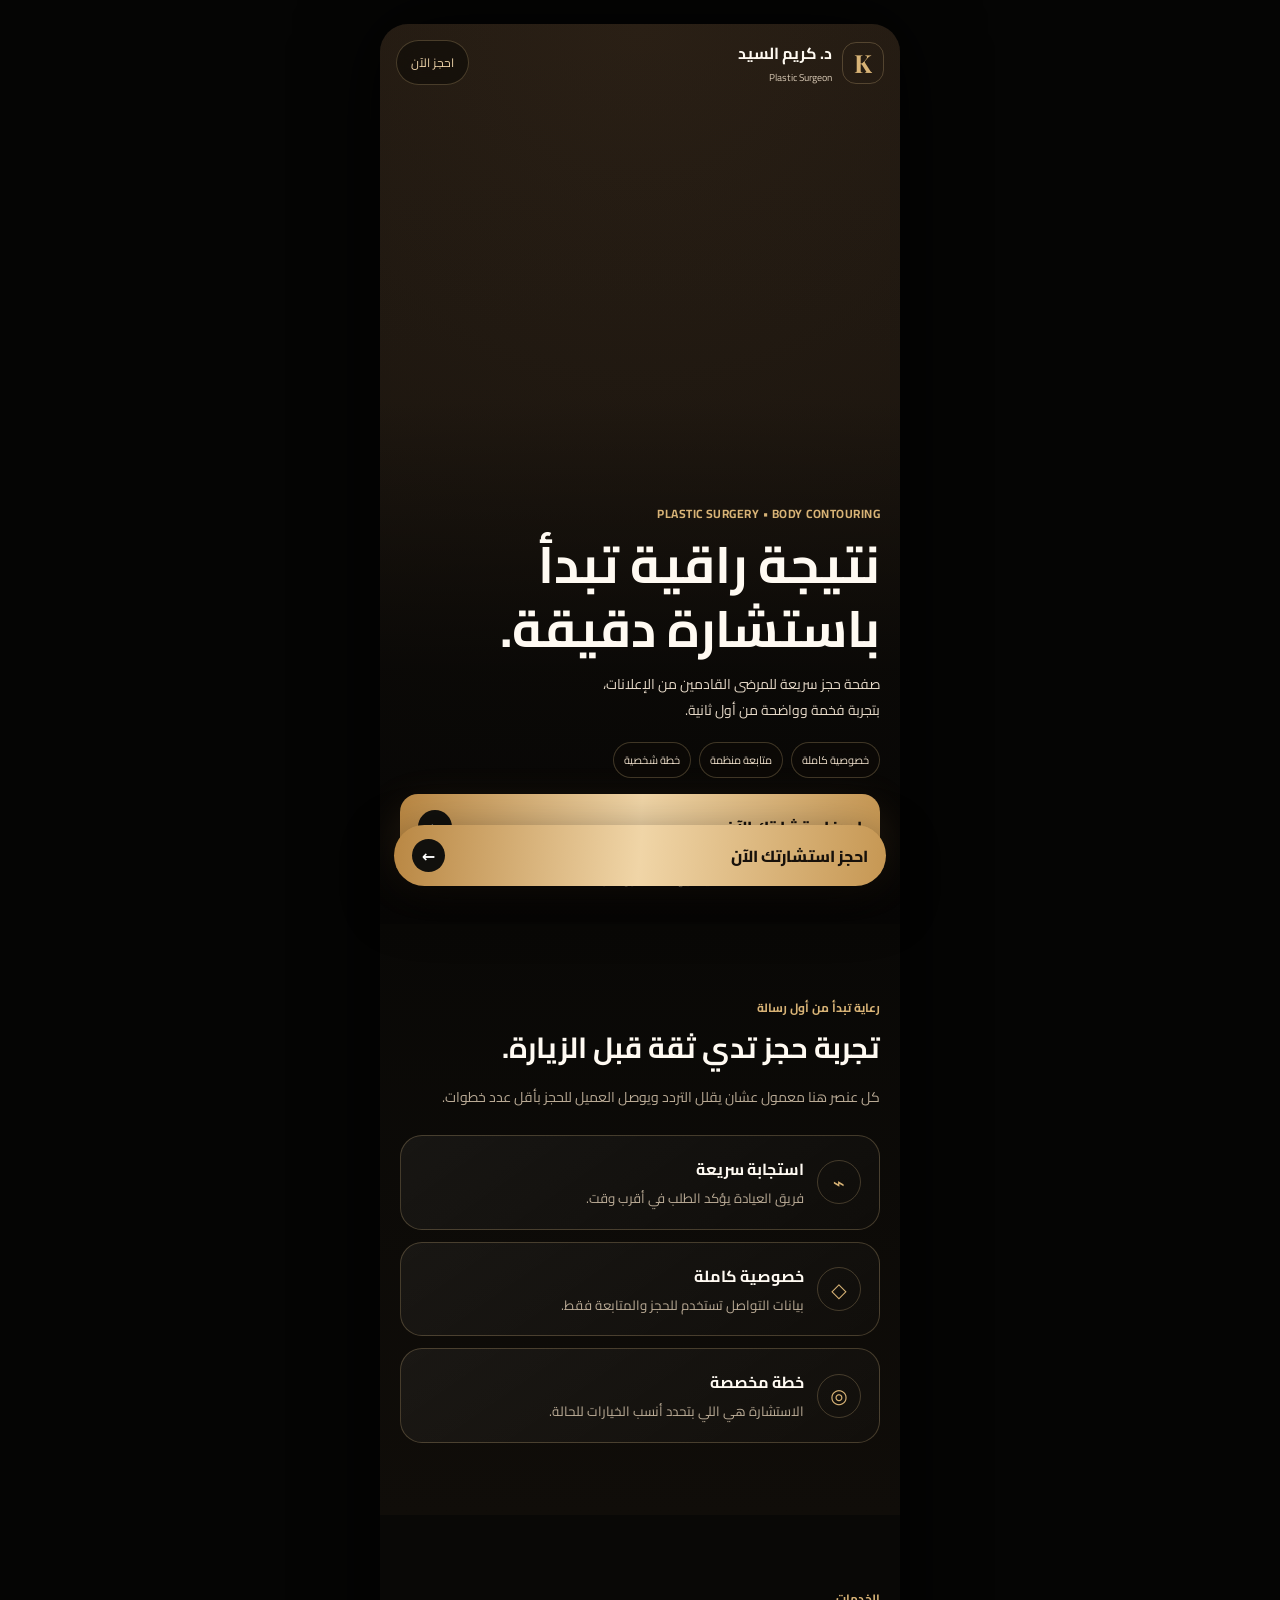
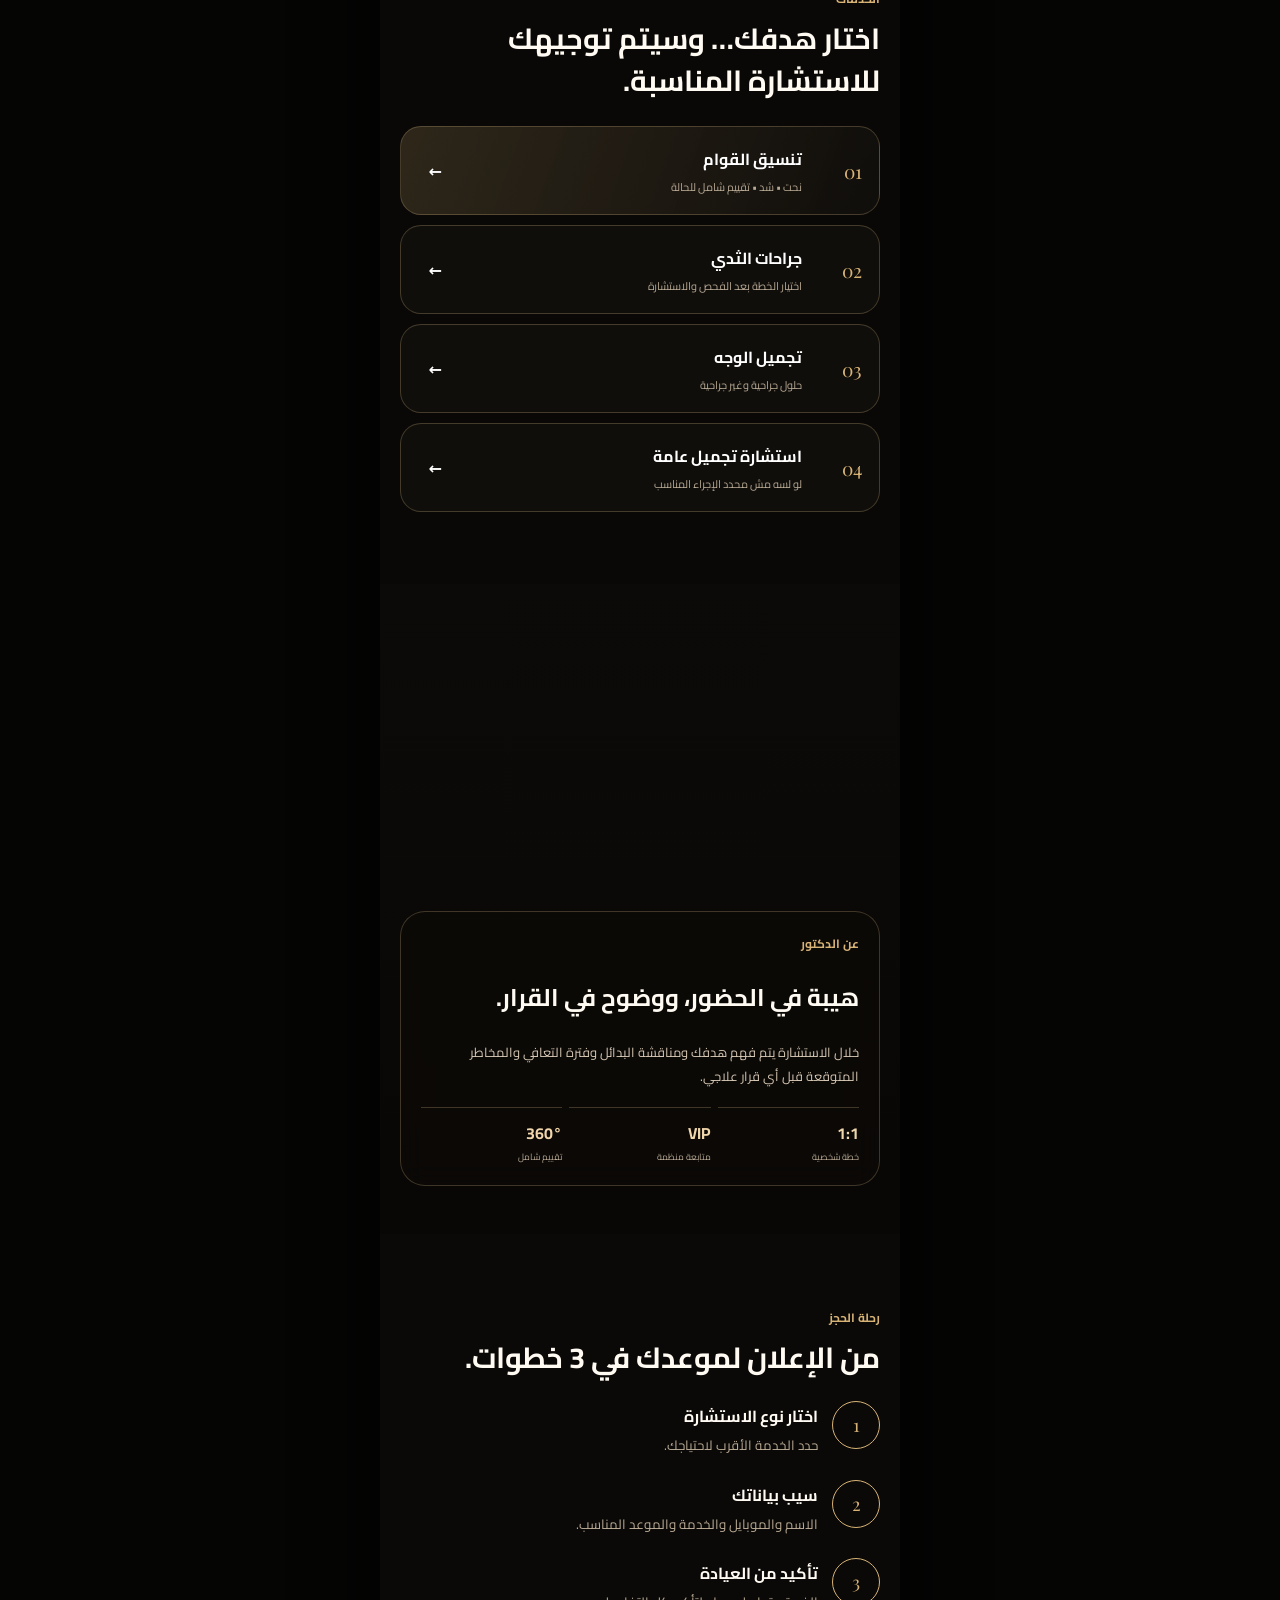
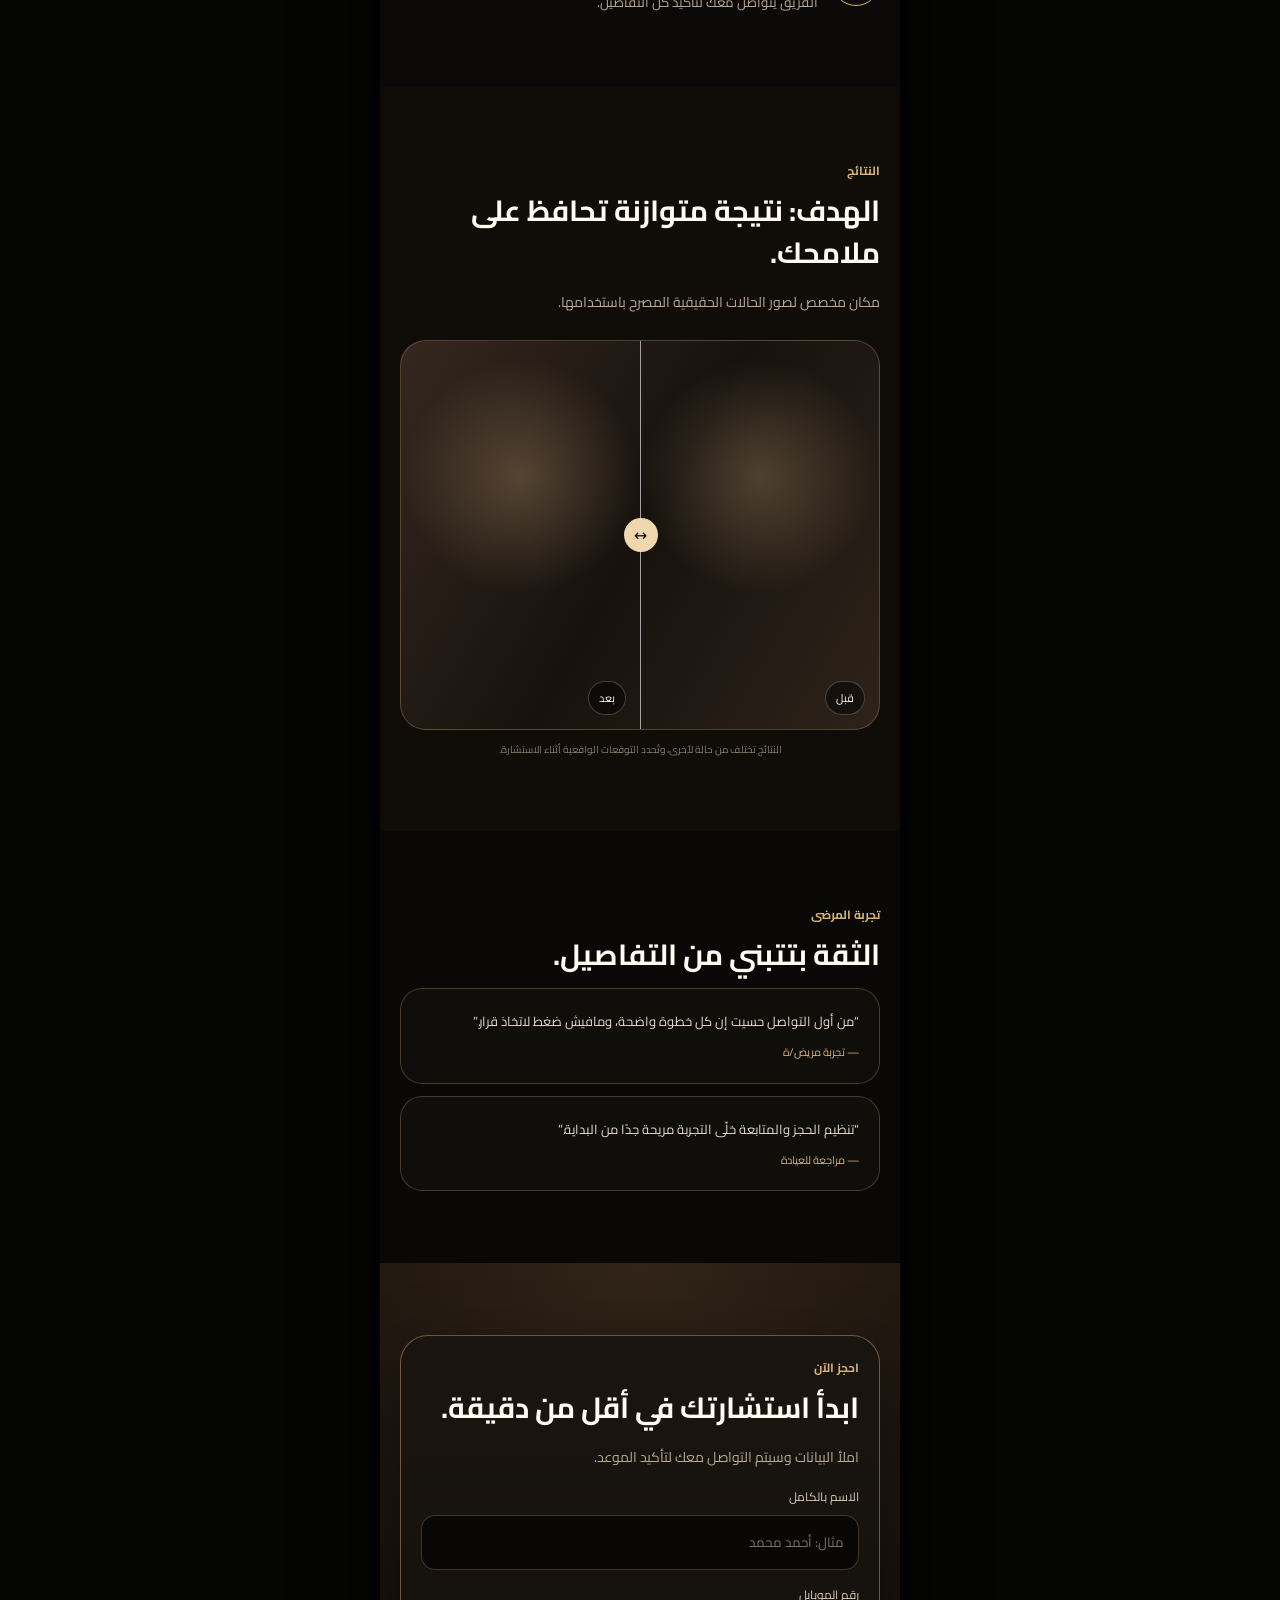
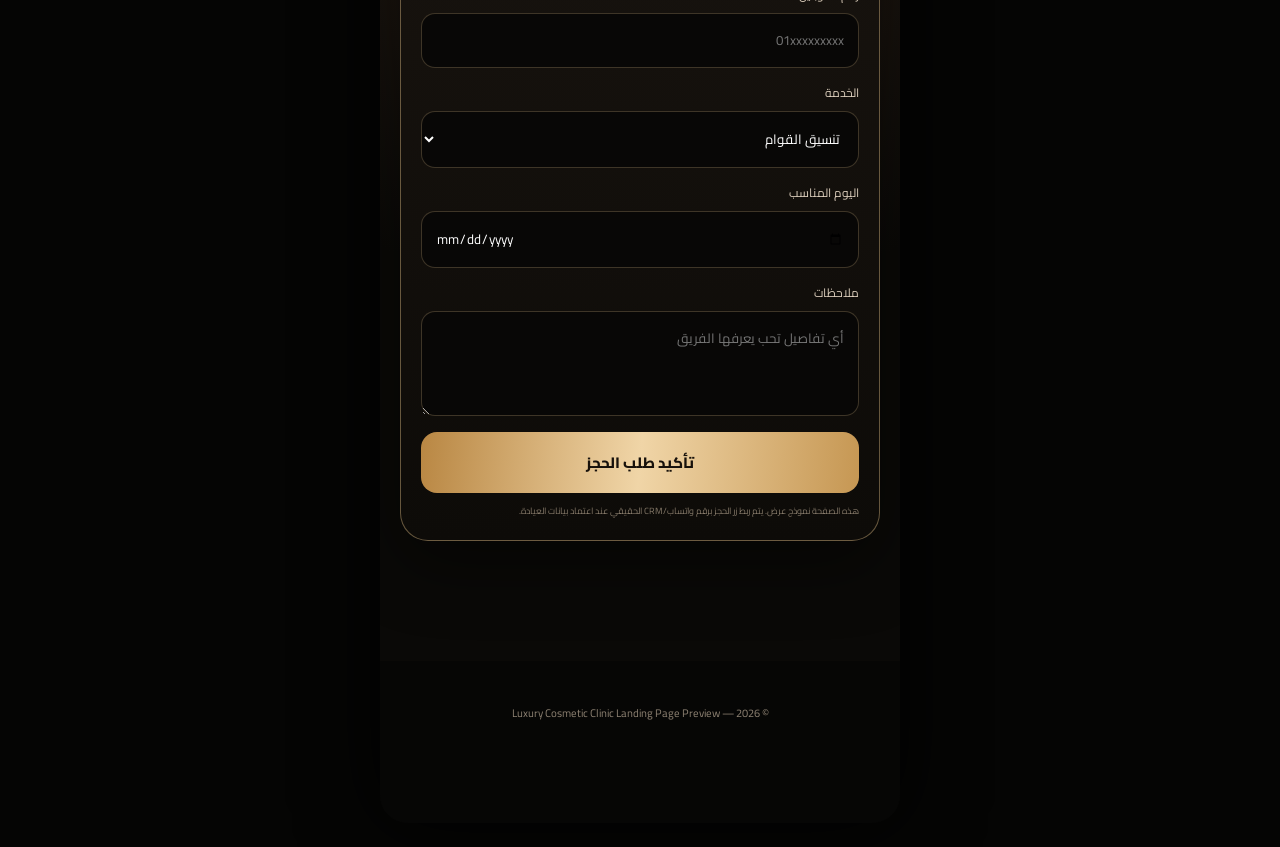
<file: doctor-live/index.html>
<!doctype html><html lang="ar" dir="rtl"><head><meta charset="utf-8"><meta name="viewport" content="width=device-width,initial-scale=1,viewport-fit=cover"><meta name="theme-color" content="#070604"><title>د. كريم السيد | جراحات التجميل</title><link rel="preconnect" href="https://fonts.googleapis.com"><link rel="preconnect" href="https://fonts.gstatic.com" crossorigin><link href="https://fonts.googleapis.com/css2?family=Cairo:wght@400;500;600;700;800&family=Playfair+Display:wght@700&display=swap" rel="stylesheet"><style>:root{--bg:#090806;--panel:#12100d;--gold:#d8b376;--gold2:#f0d6aa;--text:#fffaf2;--muted:#b9aa95;--line:rgba(224,190,135,.25)}*{box-sizing:border-box}html{scroll-behavior:smooth}body{margin:0;background:#050504;color:var(--text);font-family:Cairo,system-ui,sans-serif}.app{width:min(100%,520px);margin:auto;background:radial-gradient(circle at 50% 0,#2c2116 0,#0c0a08 28%,#070605 62%);min-height:100vh;overflow:hidden;box-shadow:0 0 80px #000}.hero{min-height:100svh;position:relative;display:flex;align-items:flex-end;padding:22px 20px 34px;isolation:isolate}.hero:before{content:"";position:absolute;inset:0;background:url('https://raw.githubusercontent.com/Trendawyno1/ecommerce-scraper/master/landing-preview/assets/hero-reference.webp') center/cover no-repeat;z-index:-3}.hero:after{content:"";position:absolute;inset:0;background:linear-gradient(180deg,rgba(5,5,4,.05),rgba(5,5,4,.14) 42%,rgba(5,5,4,.78) 72%,#070605 100%);z-index:-2}.topbar{position:absolute;top:max(14px,env(safe-area-inset-top));right:16px;left:16px;display:flex;align-items:center;justify-content:space-between;z-index:3}.brand{display:flex;gap:10px;align-items:center}.mark{width:42px;height:42px;border:1px solid var(--line);border-radius:14px;display:grid;place-items:center;color:var(--gold);font:700 25px 'Playfair Display'}.brand strong,.brand small{display:block}.brand small{color:#d4c5b1;font-size:10px}.ghost{border:1px solid var(--line);background:rgba(11,9,7,.56);backdrop-filter:blur(12px);color:var(--gold2);padding:10px 14px;border-radius:999px;text-decoration:none;font-size:12px}.heroCard{width:100%;padding:22px 0 0}.kicker{color:var(--gold);font-size:12px;font-weight:700;letter-spacing:.04em}.hero h1{font-size:clamp(34px,10vw,51px);line-height:1.25;margin:8px 0 10px}.hero p{margin:0 0 18px;color:#e5d8c7;line-height:1.9;font-size:14px;max-width:38ch}.pills{display:flex;gap:8px;flex-wrap:wrap;margin-bottom:16px}.pill{font-size:11px;border:1px solid var(--line);background:rgba(13,11,8,.62);padding:7px 10px;border-radius:999px;color:#eadbc7;backdrop-filter:blur(8px)}.cta{display:flex;align-items:center;justify-content:space-between;text-decoration:none;background:linear-gradient(95deg,#b98743,#f0d5a7,#c69753);color:#17110b;padding:16px 18px;border-radius:18px;font-weight:800;box-shadow:0 18px 46px rgba(190,142,73,.2)}.cta b{width:34px;height:34px;border-radius:50%;background:#11100d;color:#fff;display:grid;place-items:center}.sub{display:flex;justify-content:center;gap:15px;color:#b8aa95;font-size:10px;margin-top:11px}.section{padding:72px 20px}.eyebrow{color:var(--gold);font-weight:700;font-size:12px}.section h2{font-size:29px;line-height:1.45;margin:8px 0 12px}.lead{color:var(--muted);line-height:2;font-size:14px}.trust{background:linear-gradient(#090806,#100d09)}.cards{display:grid;gap:12px;margin-top:24px}.card{border:1px solid var(--line);background:linear-gradient(145deg,rgba(255,255,255,.05),rgba(255,255,255,.015));border-radius:22px;padding:18px}.cardTop{display:flex;align-items:center;gap:13px}.icon{width:44px;height:44px;border:1px solid var(--line);border-radius:50%;display:grid;place-items:center;color:var(--gold);font-size:20px}.card strong,.card small{display:block}.card small{color:var(--muted);margin-top:4px;line-height:1.7}.services{background:#090806}.service{display:grid;grid-template-columns:48px 1fr 24px;align-items:center;gap:12px;text-decoration:none;color:#fff;border:1px solid var(--line);background:#100e0b;border-radius:21px;padding:17px;margin-top:10px}.service:first-of-type{margin-top:24px;background:linear-gradient(110deg,rgba(217,180,119,.18),#100e0b)}.service .no{color:var(--gold);font-family:'Playfair Display';font-size:19px}.service small{display:block;color:var(--muted);font-size:11px;margin-top:3px}.doctor{position:relative;min-height:650px;display:flex;align-items:flex-end;background:#0c0a08;overflow:hidden}.doctor:before{content:"";position:absolute;inset:0;background:url('https://raw.githubusercontent.com/Trendawyno1/ecommerce-scraper/master/landing-preview/assets/hero-reference.webp') 52% 28%/cover no-repeat;filter:saturate(.72) brightness(.68)}.doctor:after{content:"";position:absolute;inset:0;background:linear-gradient(180deg,rgba(7,6,5,.06),rgba(7,6,5,.2) 42%,#080706 88%)}.doctorBox{position:relative;z-index:2;padding:0 20px 48px;width:100%}.doctorBox .panel{border:1px solid var(--line);background:rgba(13,11,8,.72);backdrop-filter:blur(13px);border-radius:25px;padding:20px}.doctorBox p{color:#d6c7b4;line-height:1.9;font-size:13px}.stats{display:grid;grid-template-columns:repeat(3,1fr);gap:7px;margin-top:18px}.stat{border-top:1px solid var(--line);padding-top:10px}.stat b,.stat span{display:block}.stat b{color:var(--gold2)}.stat span{font-size:9px;color:var(--muted)}.journey{background:#0a0907}.step{display:grid;grid-template-columns:48px 1fr;gap:14px;margin-top:22px}.stepN{width:48px;height:48px;border:1px solid var(--gold);border-radius:50%;display:grid;place-items:center;color:var(--gold);font-family:'Playfair Display';font-size:18px}.step small{display:block;color:var(--muted);line-height:1.7;margin-top:4px}.results{background:#100d09}.compare{height:390px;border-radius:26px;overflow:hidden;border:1px solid var(--line);position:relative;margin-top:24px;background:linear-gradient(120deg,#35271e,#17120e 50%,#2e231a);display:grid;grid-template-columns:1fr 1fr}.side{display:flex;align-items:flex-end;padding:14px;background:radial-gradient(circle at 50% 35%,rgba(229,190,139,.25),transparent 42%)}.side span{font-size:11px;border:1px solid rgba(255,255,255,.22);background:rgba(0,0,0,.48);padding:6px 10px;border-radius:999px}.divider{position:absolute;top:0;bottom:0;left:50%;width:1px;background:#fff9}.divider:after{content:'↔';position:absolute;top:50%;left:50%;transform:translate(-50%,-50%);width:34px;height:34px;border-radius:50%;display:grid;place-items:center;background:#f0d7ad;color:#16110b}.note{font-size:10px;color:#887d70;text-align:center;margin-top:10px}.reviews{background:#090806}.quote{border:1px solid var(--line);background:#100e0b;border-radius:22px;padding:20px;margin-top:12px;color:#e7ddcf;line-height:1.9;font-size:13px}.quote span{display:block;color:var(--gold);font-size:11px;margin-top:8px}.booking{background:radial-gradient(circle at 50% 0,#322418,#0a0907 62%);padding-bottom:120px}.formCard{border:1px solid rgba(224,190,135,.42);background:linear-gradient(#1a1510,#0d0b08);border-radius:28px;padding:20px;box-shadow:0 22px 70px #0007}.formCard label{display:grid;gap:7px;margin-top:13px;font-size:12px;color:#dbcdbb}.formCard input,.formCard select,.formCard textarea{font-family:inherit;width:100%;border:1px solid var(--line);background:#080706;color:#fff;border-radius:14px;padding:14px;outline:none}.formCard textarea{resize:vertical}.submit{width:100%;border:0;margin-top:16px;background:linear-gradient(95deg,#b98743,#f0d5a7,#c69753);color:#17110b;border-radius:16px;padding:16px;font-family:inherit;font-weight:800;font-size:15px}.tiny{font-size:9px;color:#857969;line-height:1.8;margin-top:10px}.footer{padding:42px 20px 100px;text-align:center;background:#060605;color:#8d8172;font-size:11px}.sticky{position:fixed;z-index:20;left:50%;bottom:max(14px,env(safe-area-inset-bottom));transform:translateX(-50%);width:min(calc(100% - 28px),492px);text-decoration:none;background:linear-gradient(95deg,#b98743,#f0d5a7,#c69753);color:#17110b;border-radius:999px;padding:14px 18px;display:flex;align-items:center;justify-content:space-between;font-weight:800;box-shadow:0 18px 50px #0009}.sticky b{background:#11100d;color:white;width:33px;height:33px;border-radius:50%;display:grid;place-items:center}@media(min-width:700px){body{padding:24px 0}.app{border-radius:28px}}</style></head><body><div class="app"><section class="hero"><div class="topbar"><div class="brand"><div class="mark">K</div><div><strong>د. كريم السيد</strong><small>Plastic Surgeon</small></div></div><a class="ghost" href="#booking">احجز الآن</a></div><div class="heroCard"><div class="kicker">PLASTIC SURGERY • BODY CONTOURING</div><h1>نتيجة راقية تبدأ<br>باستشارة دقيقة.</h1><p>صفحة حجز سريعة للمرضى القادمين من الإعلانات، بتجربة فخمة وواضحة من أول ثانية.</p><div class="pills"><span class="pill">خصوصية كاملة</span><span class="pill">متابعة منظمة</span><span class="pill">خطة شخصية</span></div><a class="cta" href="#booking"><span>احجز استشارتك الآن</span><b>←</b></a><div class="sub"><span>تأكيد سريع</span><span>•</span><span>بدون خطوات معقدة</span></div></div></section><section class="section trust"><div class="eyebrow">رعاية تبدأ من أول رسالة</div><h2>تجربة حجز تدي ثقة قبل الزيارة.</h2><p class="lead">كل عنصر هنا معمول عشان يقلل التردد ويوصل العميل للحجز بأقل عدد خطوات.</p><div class="cards"><div class="card"><div class="cardTop"><div class="icon">⌁</div><div><strong>استجابة سريعة</strong><small>فريق العيادة يؤكد الطلب في أقرب وقت.</small></div></div></div><div class="card"><div class="cardTop"><div class="icon">◇</div><div><strong>خصوصية كاملة</strong><small>بيانات التواصل تستخدم للحجز والمتابعة فقط.</small></div></div></div><div class="card"><div class="cardTop"><div class="icon">◎</div><div><strong>خطة مخصصة</strong><small>الاستشارة هي اللي بتحدد أنسب الخيارات للحالة.</small></div></div></div></div></section><section class="section services" id="services"><div class="eyebrow">الخدمات</div><h2>اختار هدفك… وسيتم توجيهك للاستشارة المناسبة.</h2><a class="service" href="#booking"><span class="no">01</span><span><strong>تنسيق القوام</strong><small>نحت • شد • تقييم شامل للحالة</small></span><b>←</b></a><a class="service" href="#booking"><span class="no">02</span><span><strong>جراحات الثدي</strong><small>اختيار الخطة بعد الفحص والاستشارة</small></span><b>←</b></a><a class="service" href="#booking"><span class="no">03</span><span><strong>تجميل الوجه</strong><small>حلول جراحية وغير جراحية</small></span><b>←</b></a><a class="service" href="#booking"><span class="no">04</span><span><strong>استشارة تجميل عامة</strong><small>لو لسه مش محدد الإجراء المناسب</small></span><b>←</b></a></section><section class="doctor"><div class="doctorBox"><div class="panel"><div class="eyebrow">عن الدكتور</div><h2>هيبة في الحضور، ووضوح في القرار.</h2><p>خلال الاستشارة يتم فهم هدفك ومناقشة البدائل وفترة التعافي والمخاطر المتوقعة قبل أي قرار علاجي.</p><div class="stats"><div class="stat"><b>1:1</b><span>خطة شخصية</span></div><div class="stat"><b>VIP</b><span>متابعة منظمة</span></div><div class="stat"><b>360°</b><span>تقييم شامل</span></div></div></div></div></section><section class="section journey"><div class="eyebrow">رحلة الحجز</div><h2>من الإعلان لموعدك في 3 خطوات.</h2><div class="step"><div class="stepN">1</div><div><strong>اختار نوع الاستشارة</strong><small>حدد الخدمة الأقرب لاحتياجك.</small></div></div><div class="step"><div class="stepN">2</div><div><strong>سيب بياناتك</strong><small>الاسم والموبايل والخدمة والموعد المناسب.</small></div></div><div class="step"><div class="stepN">3</div><div><strong>تأكيد من العيادة</strong><small>الفريق يتواصل معك لتأكيد كل التفاصيل.</small></div></div></section><section class="section results"><div class="eyebrow">النتائج</div><h2>الهدف: نتيجة متوازنة تحافظ على ملامحك.</h2><p class="lead">مكان مخصص لصور الحالات الحقيقية المصرح باستخدامها.</p><div class="compare"><div class="side"><span>قبل</span></div><div class="side"><span>بعد</span></div><div class="divider"></div></div><div class="note">النتائج تختلف من حالة لأخرى، وتُحدد التوقعات الواقعية أثناء الاستشارة.</div></section><section class="section reviews"><div class="eyebrow">تجربة المرضى</div><h2>الثقة بتتبني من التفاصيل.</h2><div class="quote">“من أول التواصل حسيت إن كل خطوة واضحة، ومافيش ضغط لاتخاذ قرار.”<span>— تجربة مريض/ة</span></div><div class="quote">“تنظيم الحجز والمتابعة خلّى التجربة مريحة جدًا من البداية.”<span>— مراجعة للعيادة</span></div></section><section class="section booking" id="booking"><div class="formCard"><div class="eyebrow">احجز الآن</div><h2>ابدأ استشارتك في أقل من دقيقة.</h2><p class="lead">املأ البيانات وسيتم التواصل معك لتأكيد الموعد.</p><form id="bookingForm"><label>الاسم بالكامل<input name="name" required placeholder="مثال: أحمد محمد"></label><label>رقم الموبايل<input name="phone" required inputmode="tel" placeholder="01xxxxxxxxx"></label><label>الخدمة<select name="service"><option>تنسيق القوام</option><option>جراحات الثدي</option><option>تجميل الوجه</option><option>استشارة تجميل عامة</option></select></label><label>اليوم المناسب<input name="date" type="date"></label><label>ملاحظات<textarea name="notes" rows="3" placeholder="أي تفاصيل تحب يعرفها الفريق"></textarea></label><button class="submit" type="submit">تأكيد طلب الحجز</button><div id="status" class="tiny"></div></form><div class="tiny">هذه الصفحة نموذج عرض. يتم ربط زر الحجز برقم واتساب/CRM الحقيقي عند اعتماد بيانات العيادة.</div></div></section><footer class="footer">© 2026 — Luxury Cosmetic Clinic Landing Page Preview</footer><a class="sticky" href="#booking"><span>احجز استشارتك الآن</span><b>←</b></a></div><script>document.getElementById('bookingForm').addEventListener('submit',function(e){e.preventDefault();const s=document.getElementById('status');s.textContent='تم تسجيل بيانات النموذج التجريبي — عند ربط رقم العيادة سيتم تحويل الطلب مباشرة لفريق الحجز.';s.style.color='#f0d6aa';});</script></body></html>
</file>
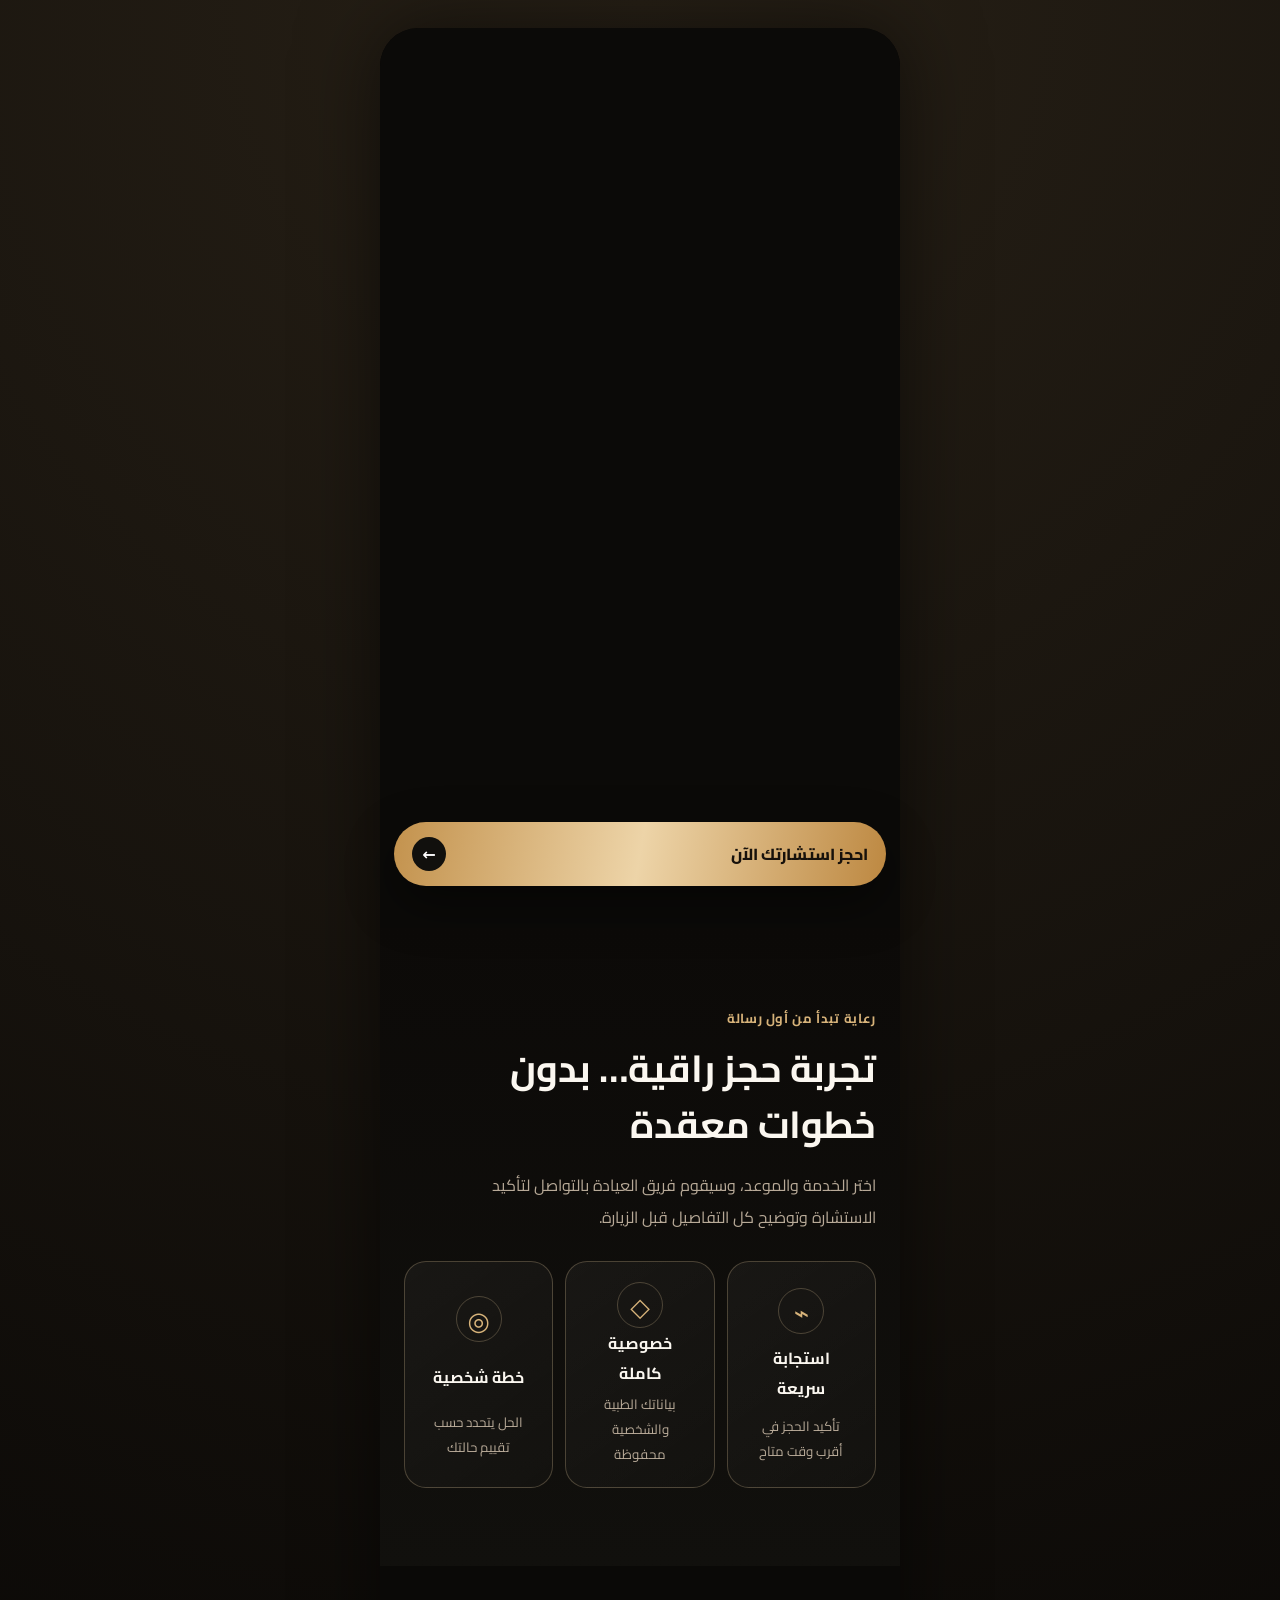
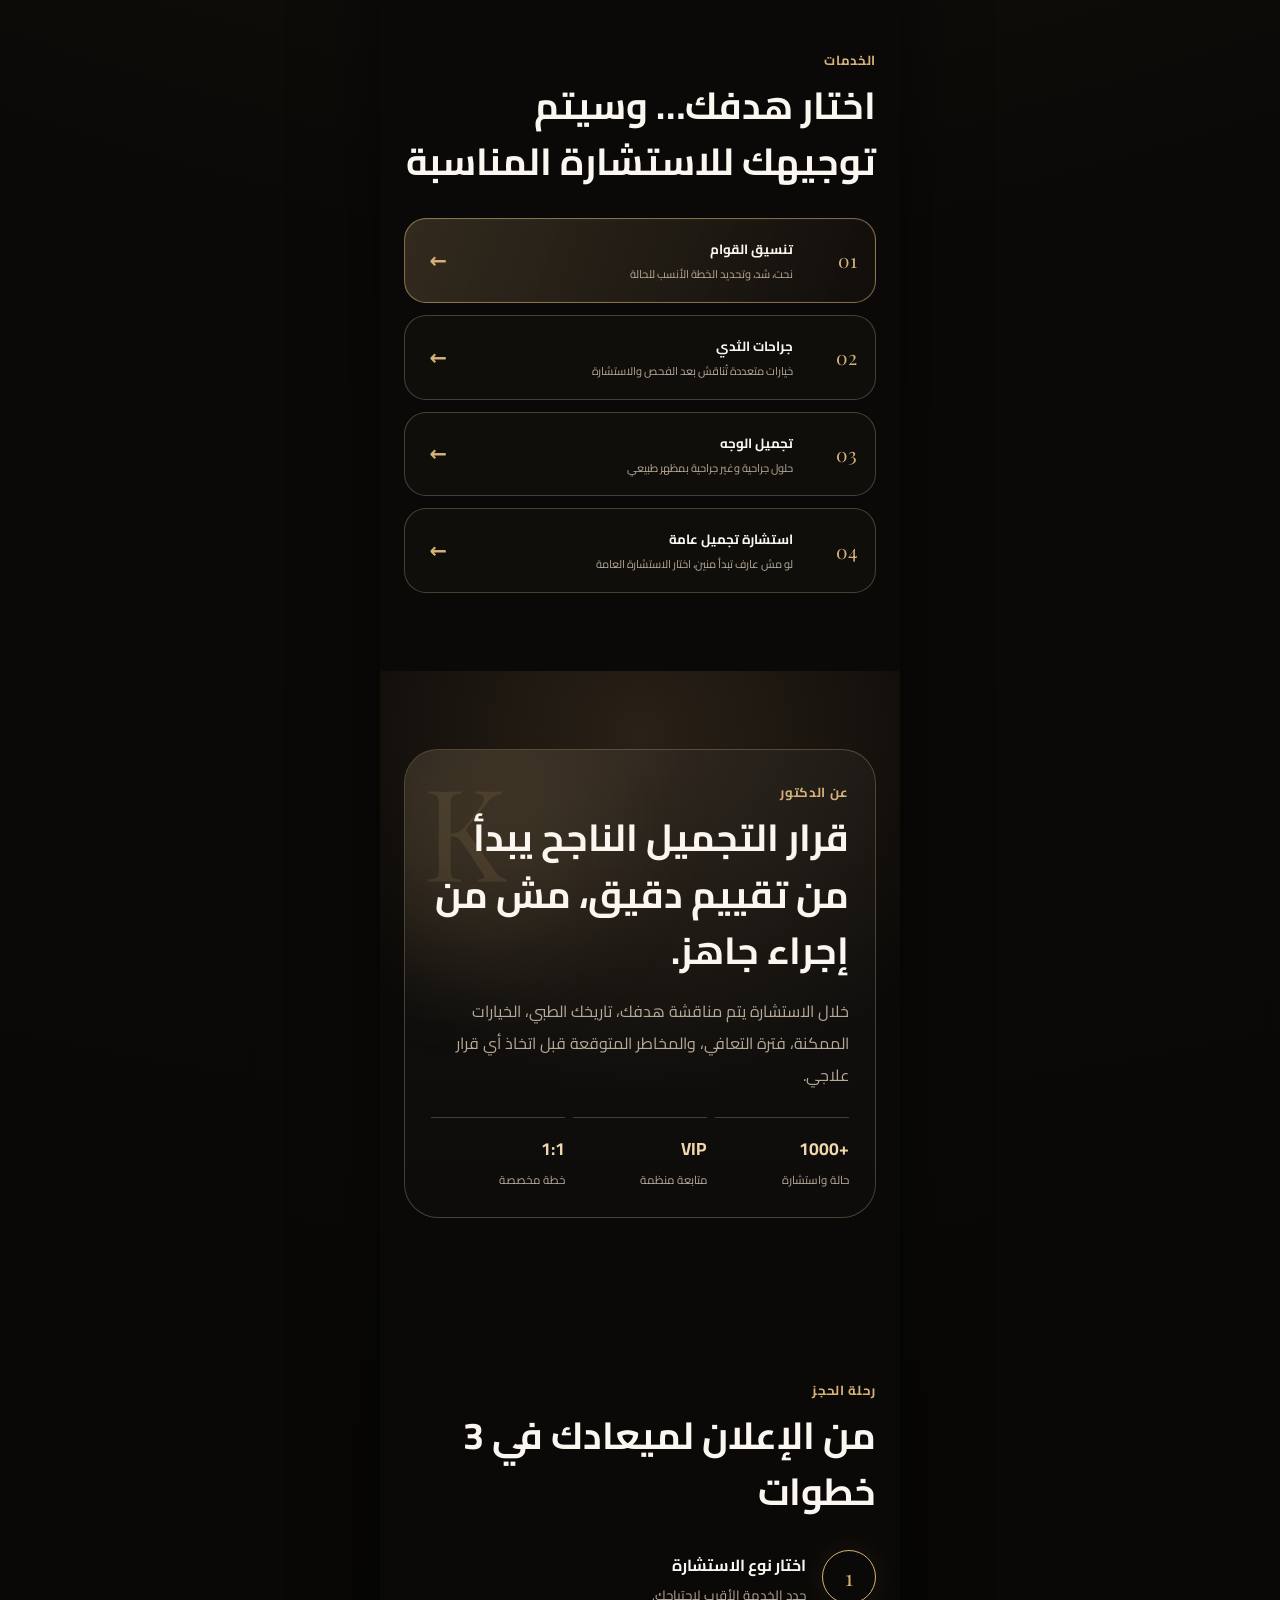
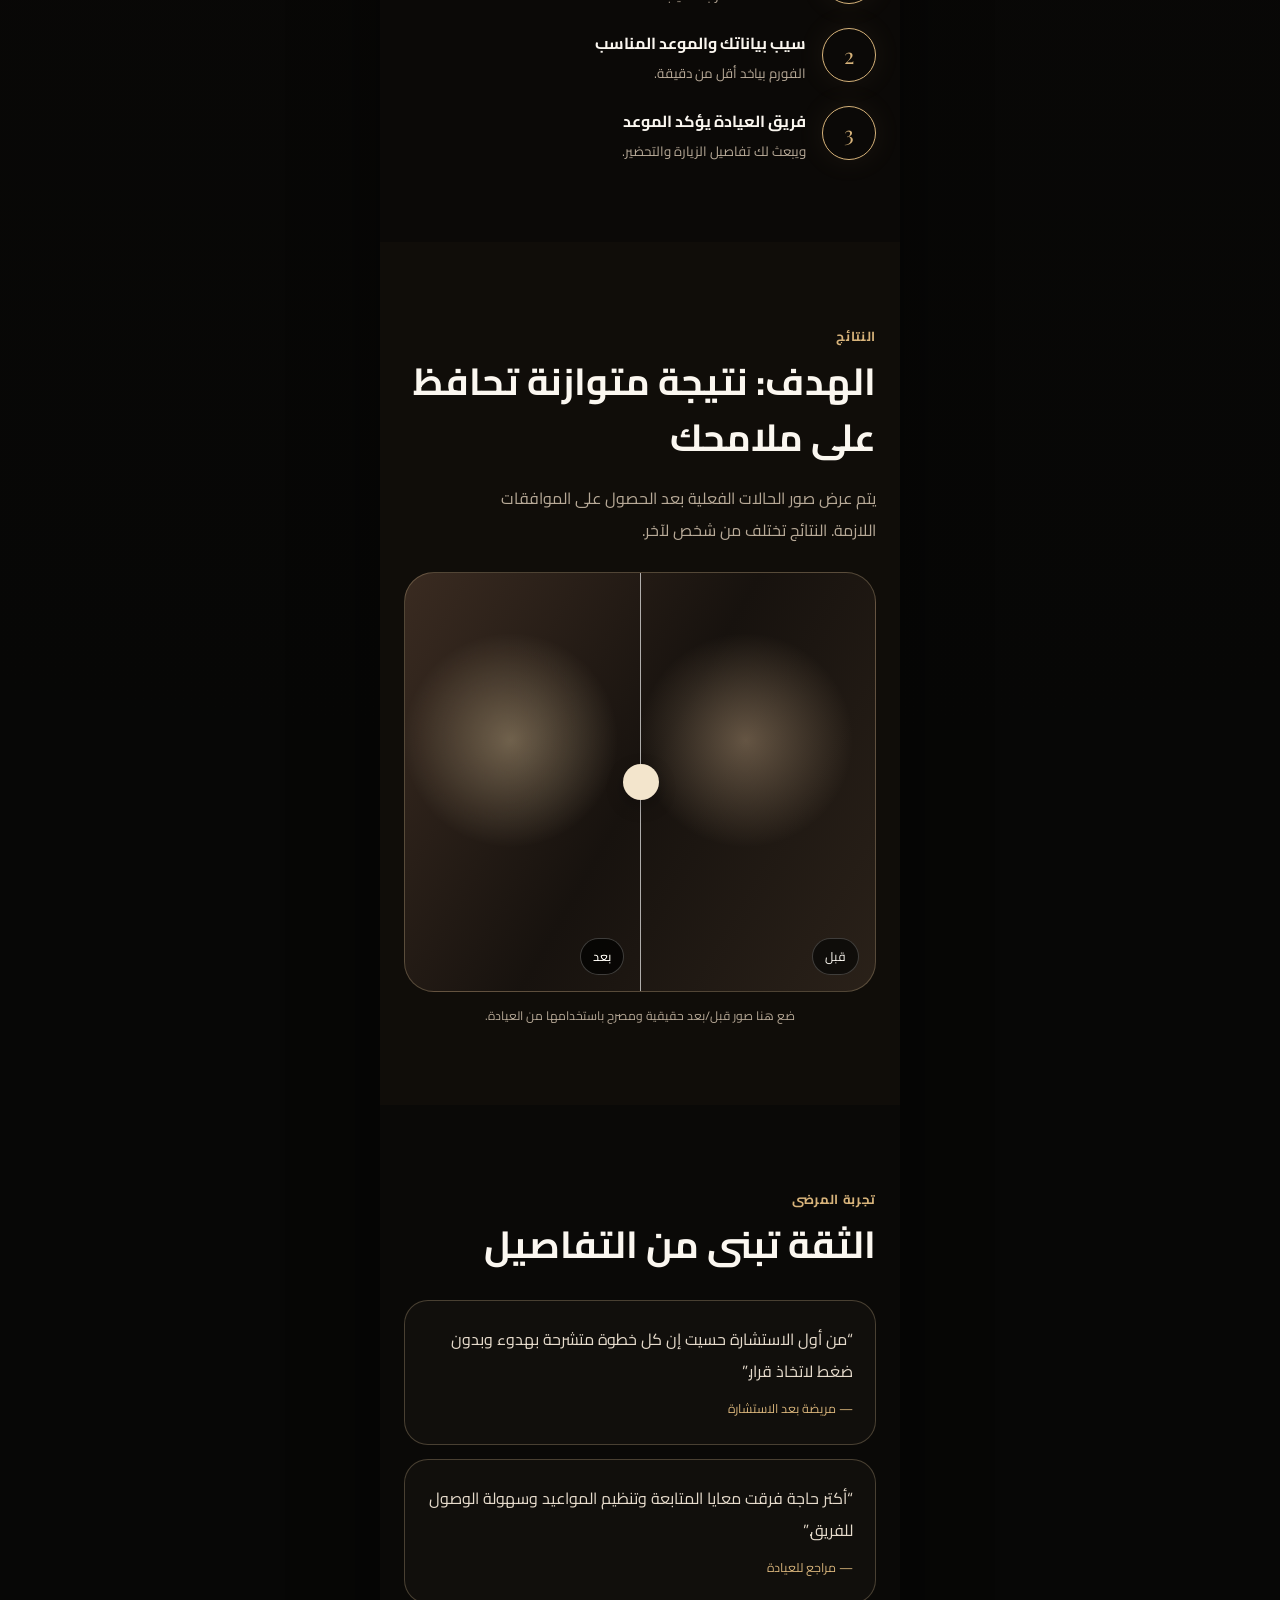
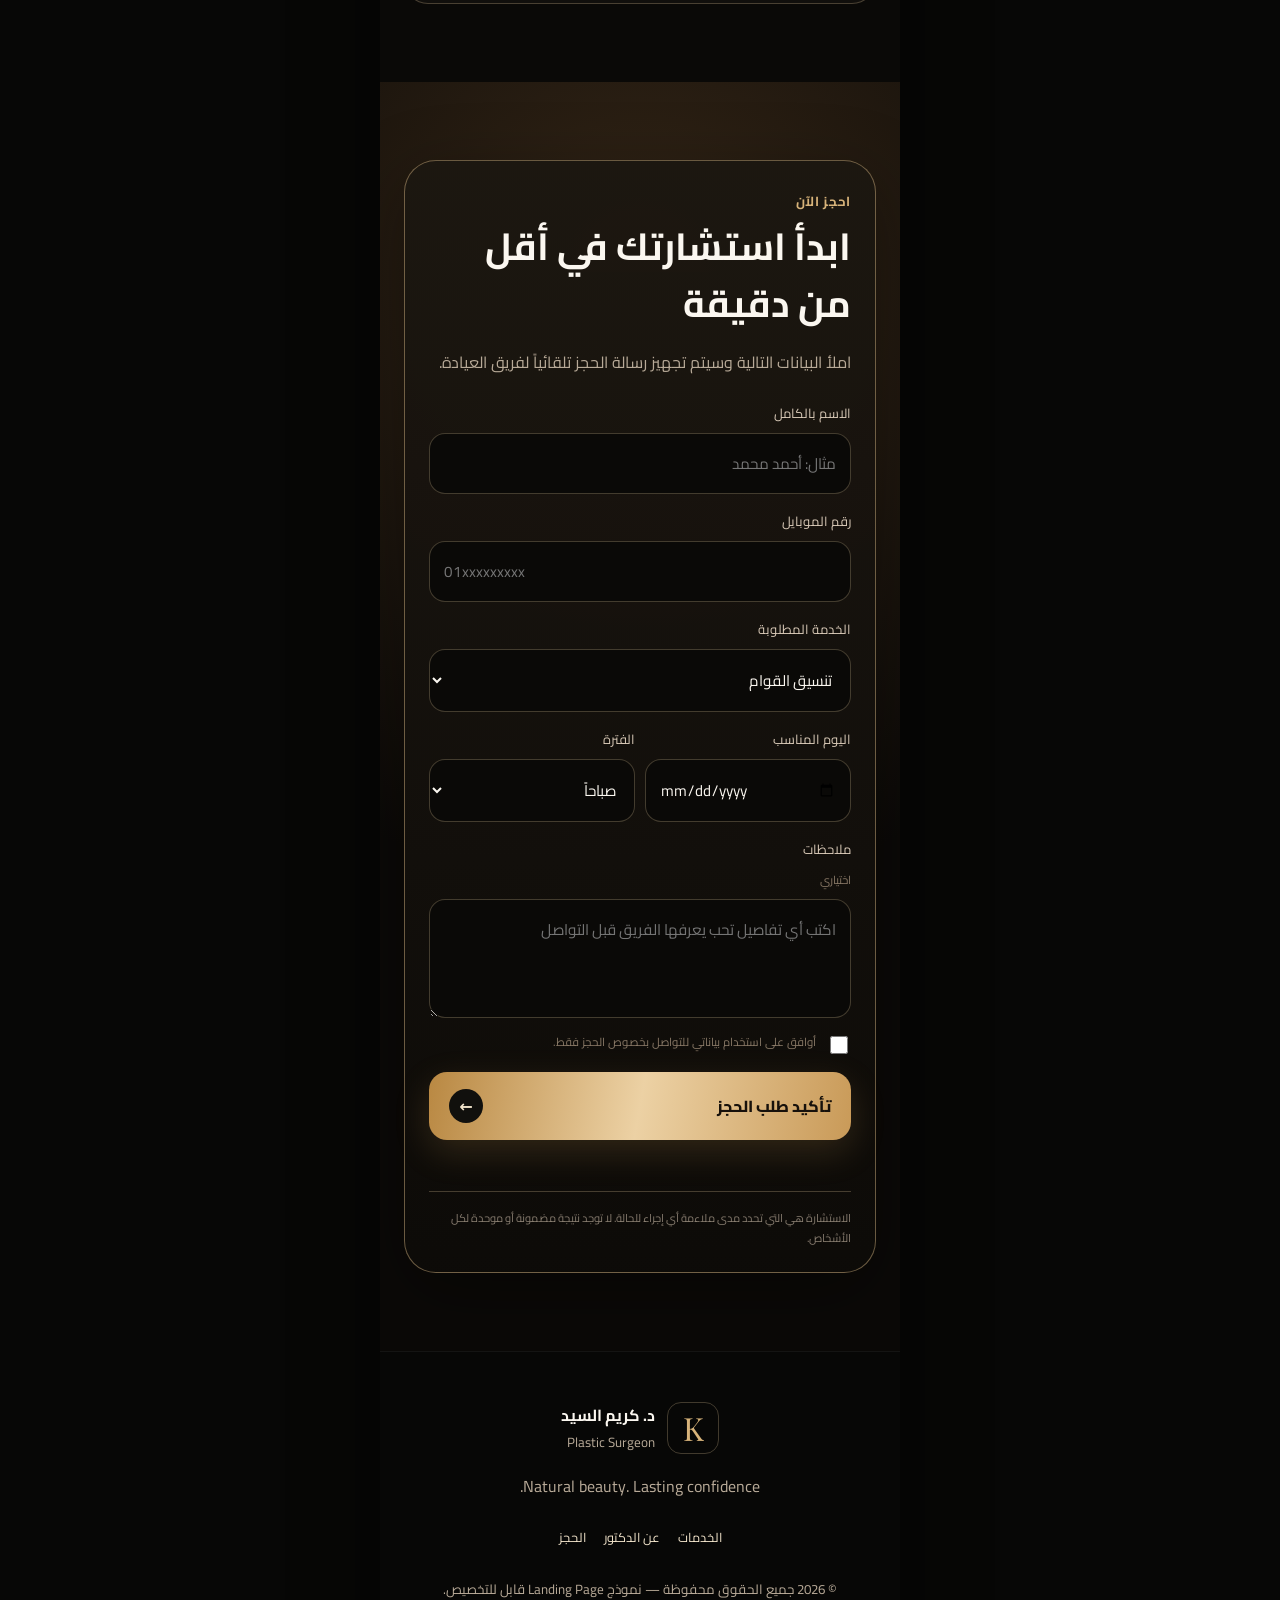
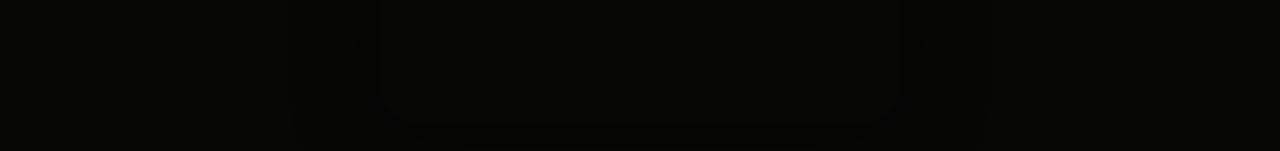
<file: landing-preview/index.html>
<!doctype html>
<html lang="ar" dir="rtl">
<head>
  <meta charset="utf-8" />
  <meta name="viewport" content="width=device-width, initial-scale=1, viewport-fit=cover" />
  <meta name="theme-color" content="#0a0907" />
  <meta name="description" content="احجز استشارتك مع د. كريم السيد لجراحات التجميل وتنسيق القوام عبر صفحة حجز سريعة ومباشرة." />
  <title>د. كريم السيد | استشارتك الجمالية تبدأ هنا</title>
  <link rel="preconnect" href="https://fonts.googleapis.com">
  <link rel="preconnect" href="https://fonts.gstatic.com" crossorigin>
  <link href="https://fonts.googleapis.com/css2?family=Cairo:wght@400;500;600;700;800&family=Playfair+Display:wght@600;700&display=swap" rel="stylesheet">
  <link rel="stylesheet" href="styles.css" />
</head>
<body>
  <div class="site-shell">
    <section class="approved-hero" id="top" aria-label="الواجهة الرئيسية">
      <img src="assets/hero-reference.webp" alt="واجهة د. كريم السيد لجراحات التجميل" class="approved-hero__art" />
      <a class="hotspot hotspot--top" href="#booking" aria-label="احجز الآن"></a>
      <a class="hotspot hotspot--offer" href="#booking" aria-label="استفد من العرض واحجز"></a>
      <a class="hotspot hotspot--main" href="#booking" aria-label="احجز استشارتك الآن"></a>
      <button class="hotspot hotspot--menu" type="button" aria-label="فتح القائمة" data-menu-open></button>
      <a class="hero-scroll" href="#after-hero" aria-label="استكشف المزيد"></a>
    </section>
    <main id="after-hero">
      <section class="trust-rail section-pad" aria-label="مميزات الحجز">
        <div class="eyebrow">رعاية تبدأ من أول رسالة</div><h2>تجربة حجز راقية… بدون خطوات معقدة</h2>
        <p class="lead">اختر الخدمة والموعد، وسيقوم فريق العيادة بالتواصل لتأكيد الاستشارة وتوضيح كل التفاصيل قبل الزيارة.</p>
        <div class="trust-grid">
          <article class="glass-card"><span class="line-icon">⌁</span><strong>استجابة سريعة</strong><small>تأكيد الحجز في أقرب وقت متاح</small></article>
          <article class="glass-card"><span class="line-icon">◇</span><strong>خصوصية كاملة</strong><small>بياناتك الطبية والشخصية محفوظة</small></article>
          <article class="glass-card"><span class="line-icon">◎</span><strong>خطة شخصية</strong><small>الحل يتحدد حسب تقييم حالتك</small></article>
        </div>
      </section>
      <section class="services section-pad" id="services">
        <div class="section-heading"><span class="eyebrow">الخدمات</span><h2>اختار هدفك… وسيتم توجيهك للاستشارة المناسبة</h2></div>
        <div class="service-list">
          <button class="service-card is-selected" data-service="تنسيق القوام"><span class="service-no">01</span><span><strong>تنسيق القوام</strong><small>نحت، شد، وتحديد الخطة الأنسب للحالة</small></span><b>←</b></button>
          <button class="service-card" data-service="جراحات الثدي"><span class="service-no">02</span><span><strong>جراحات الثدي</strong><small>خيارات متعددة تُناقش بعد الفحص والاستشارة</small></span><b>←</b></button>
          <button class="service-card" data-service="تجميل الوجه"><span class="service-no">03</span><span><strong>تجميل الوجه</strong><small>حلول جراحية وغير جراحية بمظهر طبيعي</small></span><b>←</b></button>
          <button class="service-card" data-service="استشارة تجميل عامة"><span class="service-no">04</span><span><strong>استشارة تجميل عامة</strong><small>لو مش عارف تبدأ منين، اختار الاستشارة العامة</small></span><b>←</b></button>
        </div>
      </section>
      <section class="doctor section-pad" id="doctor"><div class="doctor-frame"><div class="doctor-glow"></div><div class="doctor-monogram">K</div><div class="doctor-copy"><span class="eyebrow">عن الدكتور</span><h2>قرار التجميل الناجح يبدأ من تقييم دقيق، مش من إجراء جاهز.</h2><p>خلال الاستشارة يتم مناقشة هدفك، تاريخك الطبي، الخيارات الممكنة، فترة التعافي، والمخاطر المتوقعة قبل اتخاذ أي قرار علاجي.</p><div class="metric-row"><div><strong>+1000</strong><span>حالة واستشارة</span></div><div><strong>VIP</strong><span>متابعة منظمة</span></div><div><strong>1:1</strong><span>خطة مخصصة</span></div></div></div></div></section>
      <section class="journey section-pad"><div class="section-heading"><span class="eyebrow">رحلة الحجز</span><h2>من الإعلان لميعادك في 3 خطوات</h2></div><ol class="timeline"><li><span>1</span><div><strong>اختار نوع الاستشارة</strong><small>حدد الخدمة الأقرب لاحتياجك.</small></div></li><li><span>2</span><div><strong>سيب بياناتك والموعد المناسب</strong><small>الفورم بياخد أقل من دقيقة.</small></div></li><li><span>3</span><div><strong>فريق العيادة يؤكد الموعد</strong><small>ويبعث لك تفاصيل الزيارة والتحضير.</small></div></li></ol></section>
      <section class="results section-pad" id="results"><div class="section-heading"><span class="eyebrow">النتائج</span><h2>الهدف: نتيجة متوازنة تحافظ على ملامحك</h2><p class="lead">يتم عرض صور الحالات الفعلية بعد الحصول على الموافقات اللازمة. النتائج تختلف من شخص لآخر.</p></div><div class="result-slider"><div class="result-card"><div class="result-side before"><span>قبل</span></div><div class="result-divider"><i></i></div><div class="result-side after"><span>بعد</span></div></div><div class="result-note">ضع هنا صور قبل/بعد حقيقية ومصرح باستخدامها من العيادة.</div></div></section>
      <section class="reviews section-pad"><div class="section-heading"><span class="eyebrow">تجربة المرضى</span><h2>الثقة تبنى من التفاصيل</h2></div><div class="review-stack"><blockquote>“من أول الاستشارة حسيت إن كل خطوة متشرحة بهدوء وبدون ضغط لاتخاذ قرار.”<cite>— مريضة بعد الاستشارة</cite></blockquote><blockquote>“أكتر حاجة فرقت معايا المتابعة وتنظيم المواعيد وسهولة الوصول للفريق.”<cite>— مراجع للعيادة</cite></blockquote></div></section>
      <section class="booking section-pad" id="booking"><div class="booking-card"><span class="eyebrow">احجز الآن</span><h2>ابدأ استشارتك في أقل من دقيقة</h2><p>املأ البيانات التالية وسيتم تجهيز رسالة الحجز تلقائياً لفريق العيادة.</p><form id="bookingForm" novalidate><label>الاسم بالكامل<input type="text" name="name" autocomplete="name" placeholder="مثال: أحمد محمد" required /></label><label>رقم الموبايل<input type="tel" name="phone" autocomplete="tel" inputmode="tel" placeholder="01xxxxxxxxx" required /></label><label>الخدمة المطلوبة<select name="service" id="serviceSelect" required><option value="تنسيق القوام">تنسيق القوام</option><option value="جراحات الثدي">جراحات الثدي</option><option value="تجميل الوجه">تجميل الوجه</option><option value="استشارة تجميل عامة">استشارة تجميل عامة</option></select></label><div class="split-fields"><label>اليوم المناسب<input type="date" name="date" required /></label><label>الفترة<select name="time"><option>صباحاً</option><option>ظهراً</option><option>مساءً</option></select></label></div><label>ملاحظات <span>اختياري</span><textarea name="notes" rows="3" placeholder="اكتب أي تفاصيل تحب يعرفها الفريق قبل التواصل"></textarea></label><label class="consent"><input type="checkbox" required /> <span>أوافق على استخدام بياناتي للتواصل بخصوص الحجز فقط.</span></label><button class="primary-cta" type="submit"><span>تأكيد طلب الحجز</span><b>←</b></button><div class="form-status" id="formStatus" role="status" aria-live="polite"></div></form><div class="microcopy">الاستشارة هي التي تحدد مدى ملاءمة أي إجراء للحالة. لا توجد نتيجة مضمونة أو موحدة لكل الأشخاص.</div></div></section>
    </main>
    <footer class="footer section-pad"><div class="footer-brand"><span class="footer-mark">K</span><div><strong>د. كريم السيد</strong><small>Plastic Surgeon</small></div></div><p>Natural beauty. Lasting confidence.</p><nav><a href="#services">الخدمات</a><a href="#doctor">عن الدكتور</a><a href="#booking">الحجز</a></nav><small>© <span id="year"></span> جميع الحقوق محفوظة — نموذج Landing Page قابل للتخصيص.</small></footer>
    <a href="#booking" class="sticky-cta" aria-label="احجز استشارتك الآن"><span>احجز استشارتك الآن</span><b>←</b></a>
    <div class="menu" data-menu hidden><button class="menu-close" type="button" data-menu-close aria-label="إغلاق القائمة">×</button><div class="menu-inner"><span class="eyebrow">القائمة</span><a href="#services">الخدمات</a><a href="#doctor">عن الدكتور</a><a href="#results">النتائج</a><a href="#booking">احجز استشارة</a></div></div>
  </div>
  <script src="script.js"></script>
</body>
</html>
</file>
<file: landing-preview/styles.css>
:root{
  --bg:#090806;--bg2:#11100d;--panel:#15120e;--gold:#d7b37a;--gold2:#f0d7ad;--cream:#f3e5cc;--text:#fbf7f0;--muted:#b8aa98;--line:rgba(231,204,159,.26);--shadow:0 20px 70px rgba(0,0,0,.35);--r:28px
}
*{box-sizing:border-box}html{scroll-behavior:smooth;background:var(--bg)}body{margin:0;background:radial-gradient(circle at 50% 0,#272016 0,#0b0907 28%,#070706 60%);color:var(--text);font-family:"Cairo",system-ui,sans-serif}.site-shell{width:min(100%,520px);margin:auto;overflow:hidden;background:var(--bg);box-shadow:0 0 80px rgba(0,0,0,.55);position:relative}.approved-hero{height:100svh;min-height:640px;max-height:1100px;position:relative;background:#0b0a08;overflow:hidden}.approved-hero__art{position:absolute;inset:0;width:100%;height:100%;object-fit:cover;object-position:center center;display:block}.hotspot{position:absolute;display:block;background:transparent;border:0;cursor:pointer;z-index:4}.hotspot--top{top:2.1%;right:15.2%;width:25%;height:4.6%;border-radius:999px}.hotspot--menu{top:1.9%;right:1.9%;width:9%;height:5%}.hotspot--offer{top:66%;right:49%;width:31%;height:4%}.hotspot--main{top:72.6%;left:7.5%;width:85%;height:6.2%;border-radius:999px}.hero-scroll{position:absolute;left:43%;bottom:7.4%;width:14%;height:6%;z-index:4}.section-pad{padding:78px 24px}.eyebrow{color:var(--gold);font-size:.82rem;letter-spacing:.05em;margin-bottom:10px;font-weight:700}.section-heading h2,.trust-rail h2,.booking h2,.doctor h2{font-size:clamp(1.65rem,7vw,2.35rem);line-height:1.5;margin:.2rem 0 1rem}.lead{color:var(--muted);line-height:2;margin:0;max-width:45ch}.trust-rail{background:linear-gradient(180deg,#0c0a08,#11100d)}.trust-grid{display:grid;grid-template-columns:1fr;gap:12px;margin-top:28px}.glass-card{border:1px solid var(--line);background:linear-gradient(145deg,rgba(255,255,255,.045),rgba(255,255,255,.015));padding:20px;border-radius:22px;display:grid;grid-template-columns:46px 1fr;column-gap:14px;align-items:center}.glass-card .line-icon{grid-row:1/3;width:46px;height:46px;border:1px solid var(--line);border-radius:50%;display:grid;place-items:center;color:var(--gold);font-size:1.6rem}.glass-card strong{font-size:1rem}.glass-card small{color:var(--muted);margin-top:4px}.services{background:#0a0907}.service-list{display:grid;gap:12px;margin-top:28px}.service-card{width:100%;font-family:inherit;text-align:right;color:var(--text);border:1px solid var(--line);background:#100e0b;padding:18px;border-radius:22px;display:grid;grid-template-columns:52px 1fr 24px;gap:12px;align-items:center;cursor:pointer}.service-card.is-selected{background:linear-gradient(110deg,rgba(215,179,122,.20),rgba(17,14,11,.98));border-color:rgba(215,179,122,.55);box-shadow:inset 0 0 0 1px rgba(255,255,255,.025)}.service-no{font-family:"Playfair Display",serif;color:var(--gold);font-size:1.2rem}.service-card strong,.service-card small{display:block}.service-card small{color:var(--muted);line-height:1.7;margin-top:3px}.service-card b{font-size:1.3rem;color:var(--gold)}.doctor{background:radial-gradient(circle at 50% 10%,#2a2117,#0a0907 58%)}.doctor-frame{border:1px solid var(--line);border-radius:34px;padding:26px;position:relative;overflow:hidden;background:linear-gradient(180deg,rgba(255,255,255,.04),rgba(255,255,255,.015))}.doctor-glow{position:absolute;width:280px;height:280px;border-radius:50%;background:rgba(215,179,122,.14);filter:blur(55px);left:-80px;top:-80px}.doctor-monogram{font-family:"Playfair Display",serif;font-size:8rem;color:rgba(215,179,122,.11);position:absolute;left:18px;top:-6px}.doctor-copy{position:relative;z-index:2}.doctor-copy p{color:var(--muted);line-height:2}.metric-row{display:grid;grid-template-columns:repeat(3,1fr);gap:8px;margin-top:26px}.metric-row div{border-top:1px solid var(--line);padding-top:14px}.metric-row strong,.metric-row span{display:block}.metric-row strong{color:var(--gold2);font-size:1.1rem}.metric-row span{color:var(--muted);font-size:.72rem;margin-top:4px}.journey{background:#0b0907}.timeline{list-style:none;padding:0;margin:30px 0 0;display:grid;gap:20px}.timeline li{display:grid;grid-template-columns:54px 1fr;gap:16px;align-items:start}.timeline li>span{width:54px;height:54px;border-radius:50%;border:1px solid var(--gold);display:grid;place-items:center;color:var(--gold);font-family:"Playfair Display",serif;font-size:1.35rem;box-shadow:0 0 30px rgba(215,179,122,.08)}.timeline strong,.timeline small{display:block}.timeline small{color:var(--muted);line-height:1.8;margin-top:4px}.results{background:#100d09}.result-slider{margin-top:26px}.result-card{height:420px;border-radius:30px;overflow:hidden;border:1px solid var(--line);position:relative;display:grid;grid-template-columns:1fr 1fr;background:linear-gradient(120deg,#3a2b21,#17120e 50%,#2a2119)}.result-side{position:relative;display:flex;align-items:flex-end;padding:16px;background-image:radial-gradient(circle at 45% 40%,rgba(242,207,165,.34),transparent 38%)}.result-side.after{filter:contrast(1.06) brightness(1.08)}.result-side span{background:rgba(7,7,6,.72);border:1px solid rgba(255,255,255,.2);padding:6px 12px;border-radius:999px;font-size:.78rem}.result-divider{position:absolute;left:50%;top:0;bottom:0;width:1px;background:rgba(255,255,255,.65);z-index:2}.result-divider i{width:36px;height:36px;border-radius:50%;background:var(--cream);position:absolute;left:50%;top:50%;transform:translate(-50%,-50%);box-shadow:0 6px 18px rgba(0,0,0,.22)}.result-note{color:var(--muted);font-size:.76rem;text-align:center;margin-top:12px}.reviews{background:#0a0907}.review-stack{display:grid;gap:14px;margin-top:28px}.review-stack blockquote{margin:0;border:1px solid var(--line);background:#110f0c;border-radius:24px;padding:22px;line-height:2;color:#e7dccd}.review-stack cite{display:block;color:var(--gold);font-style:normal;font-size:.78rem;margin-top:10px}.booking{background:radial-gradient(circle at 50% 15%,#332516,#0b0907 56%)}.booking-card{border:1px solid rgba(226,191,138,.44);border-radius:32px;padding:24px;background:linear-gradient(180deg,rgba(28,23,17,.96),rgba(13,11,8,.98));box-shadow:var(--shadow)}.booking-card>p{color:var(--muted);line-height:1.9}.booking form{display:grid;gap:15px;margin-top:24px}.booking label{display:grid;gap:8px;font-size:.82rem;color:#d8c9b7}.booking label>span{color:#887866;font-size:.72rem}.booking input,.booking select,.booking textarea{font-family:inherit;width:100%;border:1px solid var(--line);border-radius:16px;background:#0a0907;color:var(--text);padding:15px 14px;outline:none;font-size:.95rem}.booking input:focus,.booking select:focus,.booking textarea:focus{border-color:var(--gold);box-shadow:0 0 0 3px rgba(215,179,122,.08)}.booking textarea{resize:vertical}.split-fields{display:grid;grid-template-columns:1.2fr .8fr;gap:10px}.consent{display:flex!important;grid-template-columns:20px 1fr!important;align-items:flex-start;gap:10px!important;line-height:1.7}.consent input{width:18px;height:18px;margin-top:3px;accent-color:var(--gold)}.primary-cta{font-family:inherit;border:0;cursor:pointer;width:100%;border-radius:18px;background:linear-gradient(100deg,#b98842,#ecd1a4,#c99a58);color:#17110b;padding:17px 20px;font-weight:800;font-size:1rem;display:flex;align-items:center;justify-content:space-between;box-shadow:0 12px 35px rgba(190,143,76,.20)}.primary-cta b{width:34px;height:34px;background:#11100d;color:var(--cream);border-radius:50%;display:grid;place-items:center}.form-status{min-height:1.4em;font-size:.78rem;color:var(--gold2)}.microcopy{margin-top:18px;padding-top:16px;border-top:1px solid var(--line);font-size:.7rem;line-height:1.8;color:#887d70}.footer{padding-top:48px;padding-bottom:120px;background:#070706;text-align:center;border-top:1px solid rgba(255,255,255,.05)}.footer-brand{display:flex;justify-content:center;align-items:center;gap:12px}.footer-mark{font-family:"Playfair Display",serif;font-size:2rem;color:var(--gold);border:1px solid var(--line);width:52px;height:52px;border-radius:14px;display:grid;place-items:center}.footer-brand strong,.footer-brand small{display:block;text-align:right}.footer-brand small,.footer>p,.footer>small{color:var(--muted)}.footer nav{display:flex;justify-content:center;gap:18px;margin:24px 0}.footer a{color:var(--cream);text-decoration:none;font-size:.8rem}.sticky-cta{position:fixed;z-index:20;left:50%;bottom:max(14px,env(safe-area-inset-bottom));transform:translateX(-50%);width:min(calc(100% - 28px),492px);display:flex;justify-content:space-between;align-items:center;text-decoration:none;background:linear-gradient(100deg,#c3924d,#edd4a8,#bd8841);color:#17110b;padding:15px 18px;border-radius:999px;font-weight:800;box-shadow:0 18px 50px rgba(0,0,0,.45);transition:.25s}.sticky-cta.is-hidden{opacity:0;pointer-events:none;transform:translate(-50%,18px)}.sticky-cta b{background:#11100d;color:#fff;width:34px;height:34px;border-radius:50%;display:grid;place-items:center}.menu{position:fixed;z-index:50;inset:0;background:rgba(5,4,3,.92);backdrop-filter:blur(14px);padding:24px}.menu-close{position:absolute;top:24px;left:24px;background:transparent;border:1px solid var(--line);color:var(--cream);width:46px;height:46px;border-radius:50%;font-size:1.7rem}.menu-inner{max-width:520px;margin:18vh auto 0;display:grid;gap:22px}.menu-inner a{color:var(--text);text-decoration:none;font-size:1.6rem;border-bottom:1px solid var(--line);padding-bottom:12px}.menu[hidden]{display:none}
@media (min-width:700px){body{padding:28px 0}.site-shell{border-radius:38px}.approved-hero{border-radius:38px 38px 0 0}.trust-grid{grid-template-columns:repeat(3,1fr)}.glass-card{grid-template-columns:1fr;text-align:center}.glass-card .line-icon{margin:auto}.split-fields{grid-template-columns:1fr 1fr}}
@media (prefers-reduced-motion:reduce){html{scroll-behavior:auto}*{transition:none!important}}
</file>
